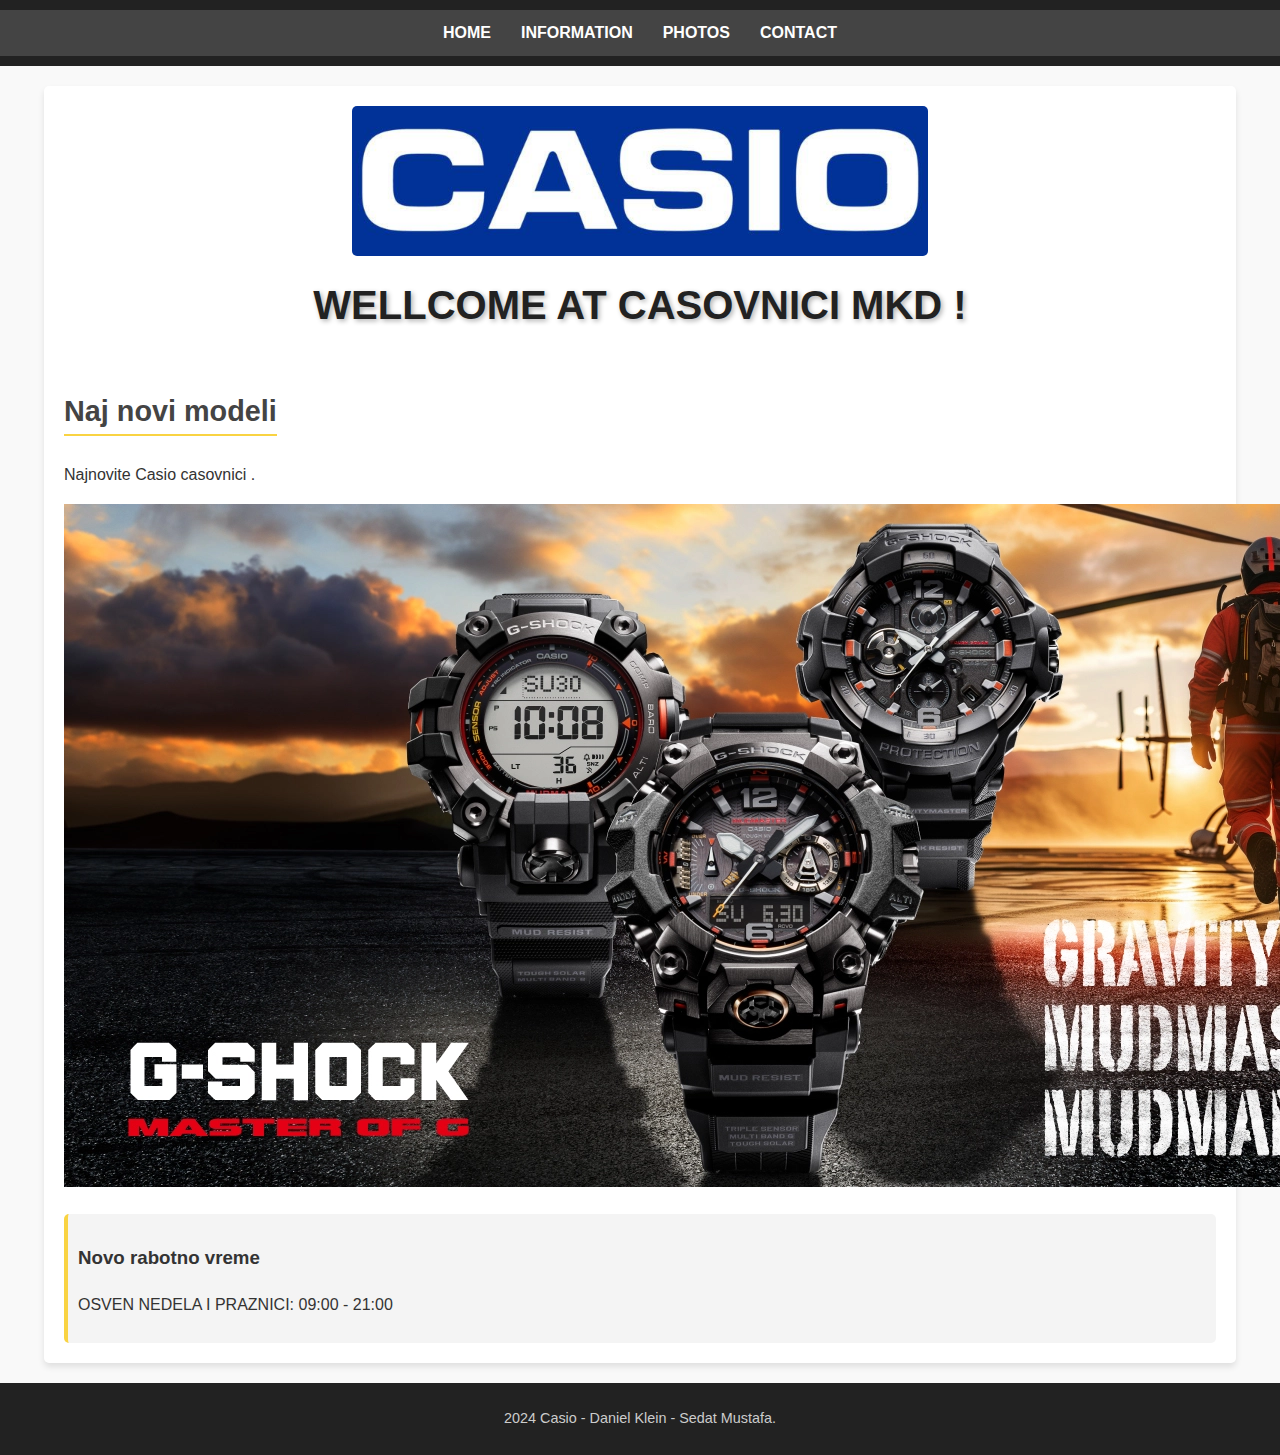
<file: mywebsite/index.html>
<!DOCTYPE html>
<html lang="en">
  <head>
    <meta charset="UTF-8" />
    <meta name="viewport" content="width=device-width, initial-scale=1.0" />
    <meta name="description" content="Casio Saat " />
    <title>Casio Saat</title>
    <link rel="stylesheet" href="css/styles.css" />
  </head>
  <body>
    <header>
      <nav>
        <ul>
          <li><a href="index.html">HOME</a></li>
          <li><a href="about.html">INFORMATION</a></li>
          <li><a href="gallery.html">PHOTOS </a></li>
          <li><a href="contact.html">CONTACT </a></li>
        </ul>
      </nav>
    </header>

    <main>
      <section class="hero">
        <img src="./images/casio_jpg.jpg" alt="Casio Saat " />
        <h1>WELLCOME AT CASOVNICI MKD !</h1>
      </section>

      <section class="featured-content">
        <h2>Naj novi modeli</h2>
        <p>Najnovite Casio casovnici .</p>
        <img src="./casiomilitari.jpg" alt="military" />
      </section>

      <aside>
        <h3>Novo rabotno vreme</h3>
        <p>OSVEN NEDELA I PRAZNICI: 09:00 - 21:00</p>
      </aside>
    </main>

    <footer>
      <p>2024 Casio - Daniel Klein - Sedat Mustafa.</p>
    </footer>
  </body>
</html>
</file>
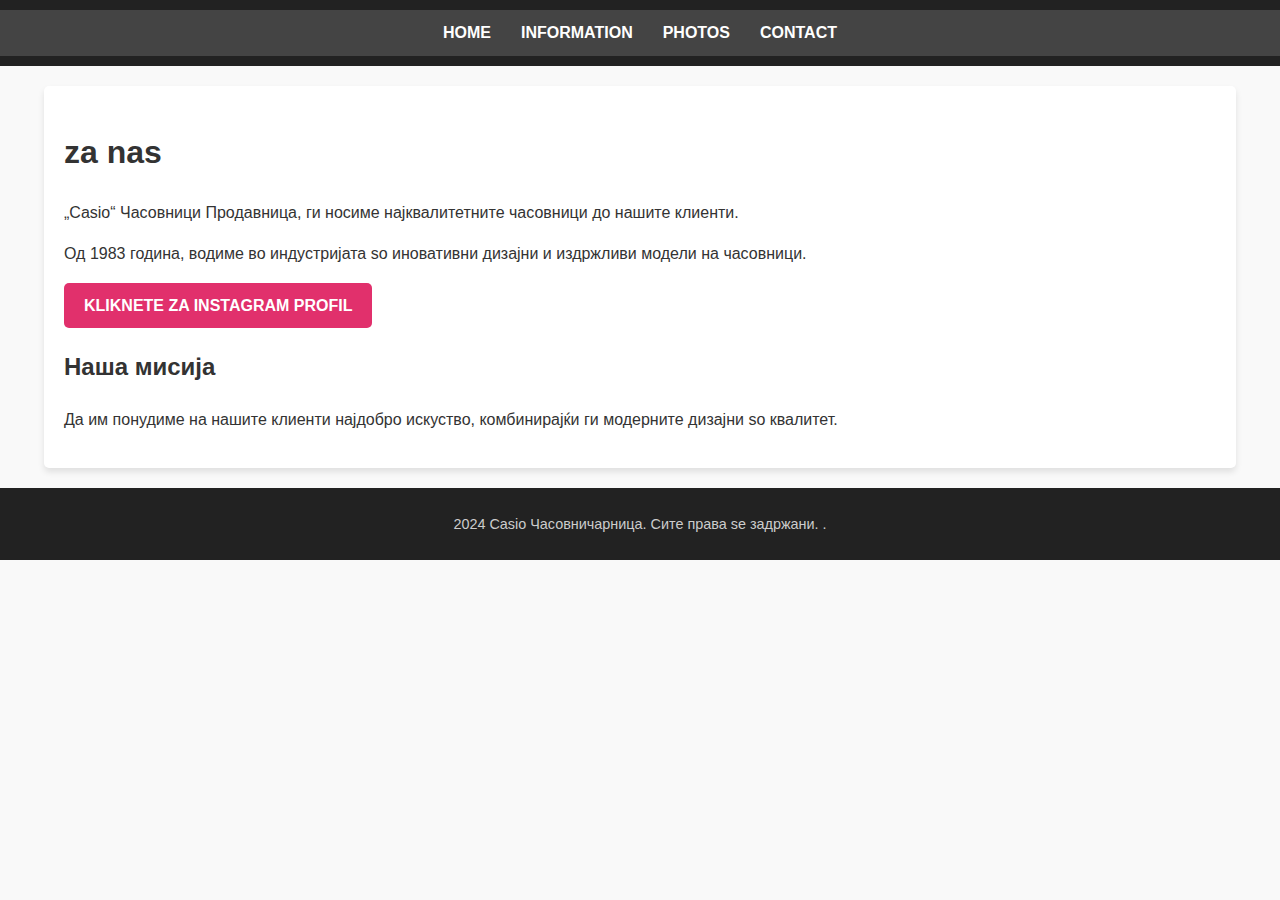
<file: mywebsite/about.html>
<!DOCTYPE html>
<html lang="en">
  <head>
    <meta charset="UTF-8" />
    <meta name="viewport" content="width=device-width, initial-scale=1.0" />
    <title>Hakkimizda - Casio Saat Mağazasi</title>
    <link rel="stylesheet" href="css/styles.css" />
  </head>
  <body>
    <header>
      <nav>
        <ul>
          <li><a href="index.html">HOME</a></li>
          <li><a href="about.html">INFORMATION</a></li>
          <li><a href="gallery.html">PHOTOS </a></li>
          <li><a href="contact.html">CONTACT </a></li>
        </ul>
      </nav>
    </header>

   
    <main>
      <section>
        <h1>za nas</h1>
        <p>
          „Casio“ Часовници Продавница, ги носиме најквалитетните часовници до нашите клиенти.
        </p>
        <p>
          Од 1983 година, водиме во индустријата so иновативни дизајни и издржливи модели на часовници.
        </p>

        <p>

          <a href="https://www.instagram.com/casovniciimkd/p/DA1G85wMnG0/" target="_blank" class="instagram-link">KLIKNETE ZA INSTAGRAM PROFIL </a>
    
    
    
        </p>
    
      </section>

      <section>
        <h2>Наша мисија
        </h2>
        <p>
          Да им понудиме на нашите клиенти најдобро искуство, комбинирајќи ги модерните дизајни so квалитет.







        </p>
      </section>
    </main>

    <footer>
      <p>2024 Casio Часовничарница. Сите права se задржани.






        .</p>
    </footer>
  </body>
</html>
</file>
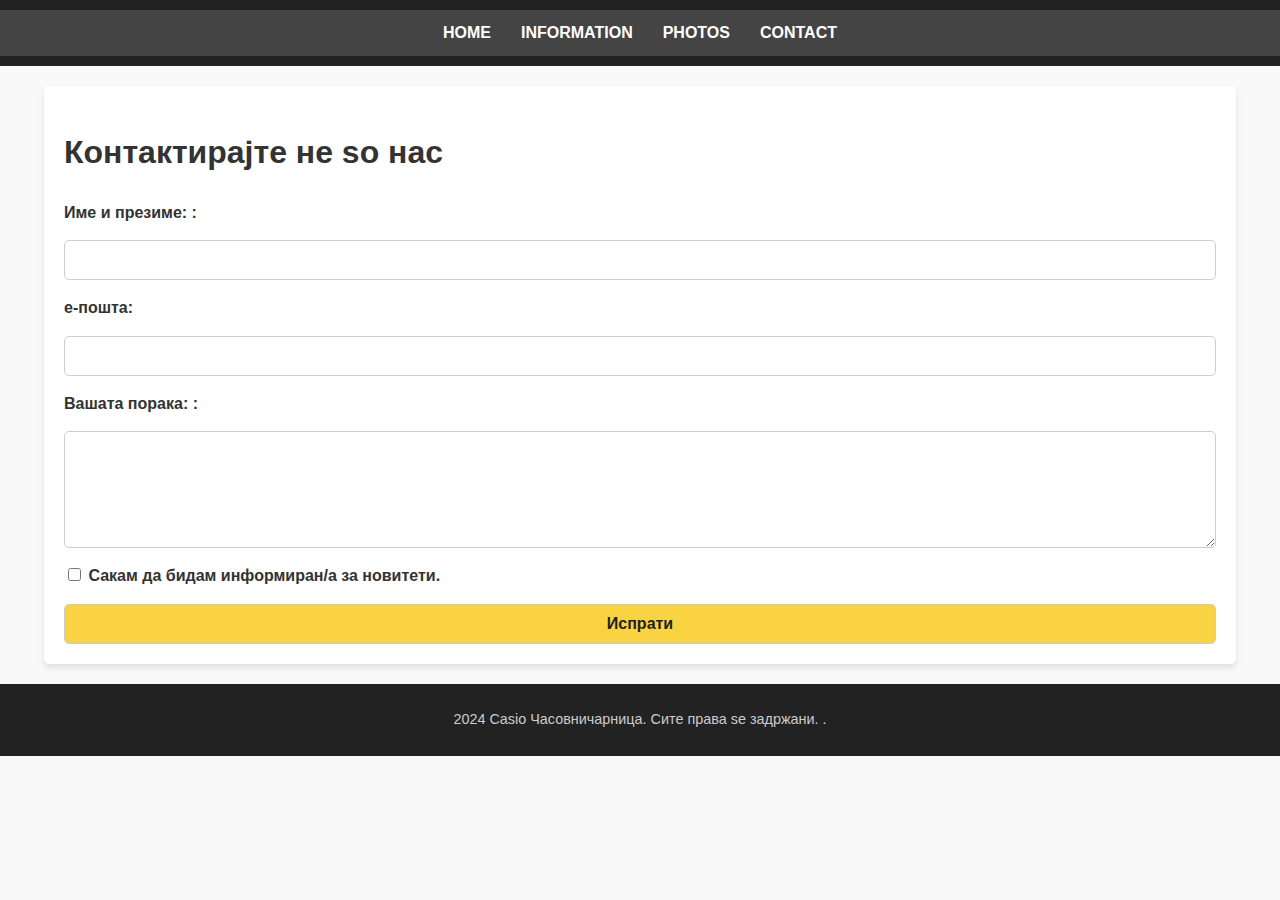
<file: mywebsite/contact.html>
<!DOCTYPE html>
<html lang="en">
  <head>
    <meta charset="UTF-8" />
    <meta name="viewport" content="width=device-width, initial-scale=1.0" />
    <title>İletişim - Casio Saat Mağazasi</title>
    <link rel="stylesheet" href="css/styles.css" />
  </head>
  <body>
    <header>
      <nav>
        <ul>
          <li><a href="index.html">HOME</a></li>
          <li><a href="about.html">INFORMATION</a></li>
          <li><a href="gallery.html">PHOTOS </a></li>
          <li><a href="contact.html">CONTACT </a></li>
        </ul>
      </nav>
    </header>

    <main>
      <h1>Контактирајте не so нас</h1>
      <form>
        <label for="name">Име и презиме: :</label>
        <input type="text" id="name" name="name" required />

        <label for="email">e-пошта: </label>
        <input type="email" id="email" name="email" required />

        <label for="message">Вашата порака: :</label>
        <textarea id="message" name="message" rows="5"></textarea>

        <label>
          <input type="checkbox" name="updates" /> Сакам да бидам информиран/a
          за новитети.
        </label>

        <button type="submit">Испрати</button>
      </form>
    </main>

    <footer>
      <p>2024 Casio Часовничарница. Сите права se задржани. .</p>
    </footer>
  </body>
</html>
</file>
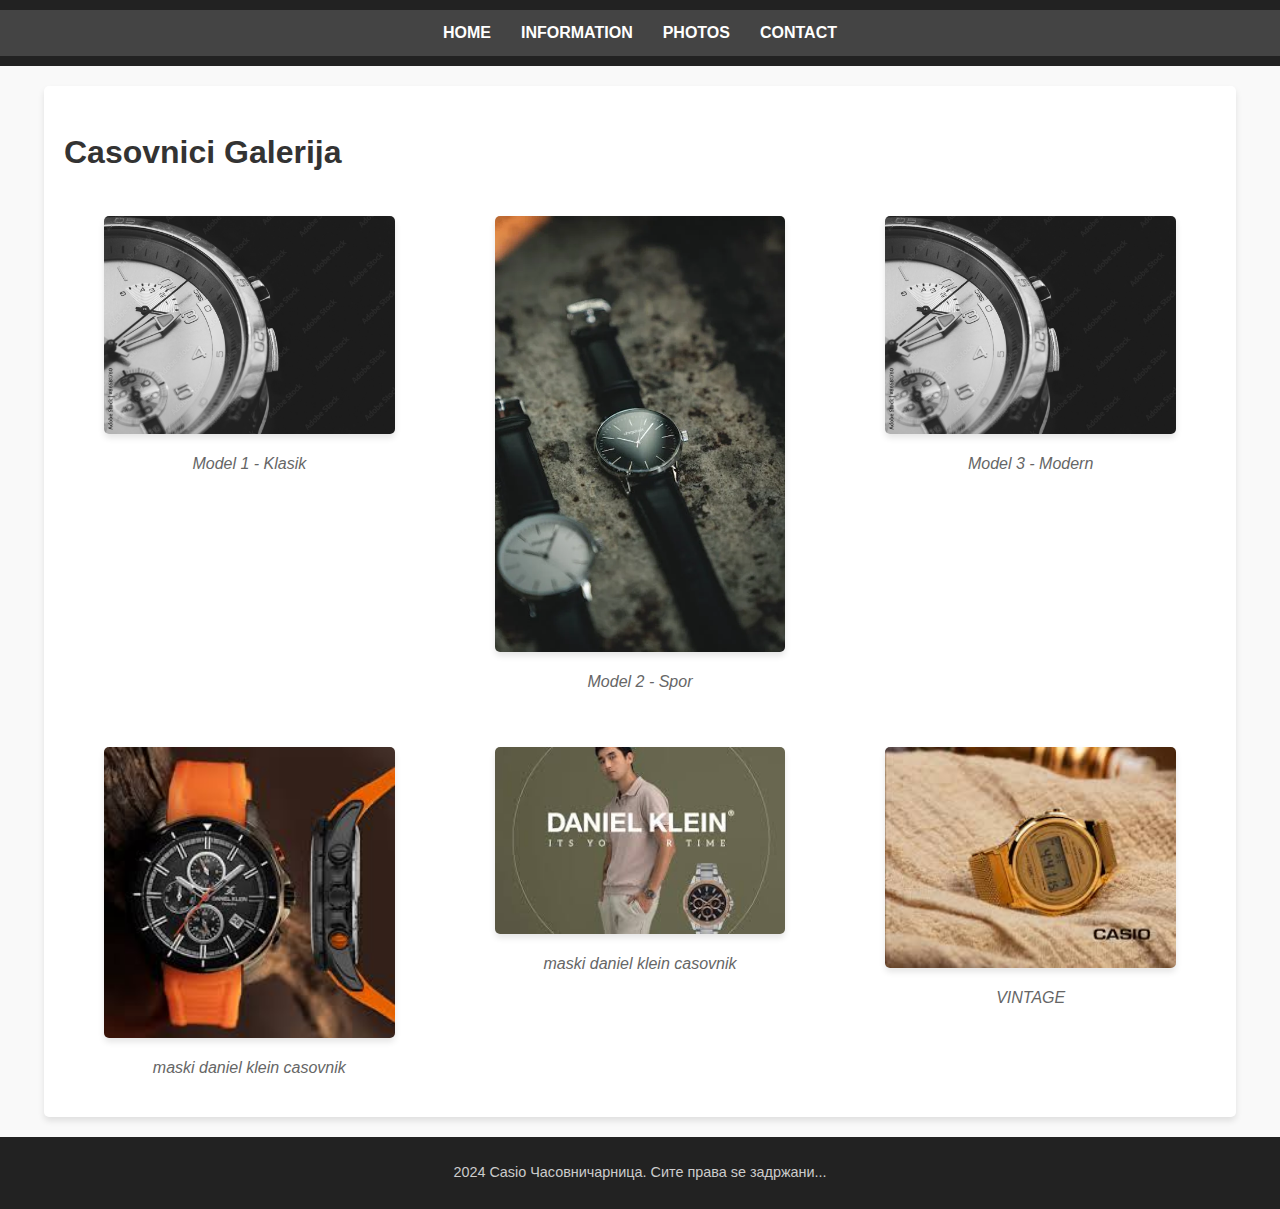
<file: mywebsite/gallery.html>
<!DOCTYPE html>
<html lang="en">
  <head>
    <meta charset="UTF-8" />
    <meta name="viewport" content="width=device-width, initial-scale=1.0" />
    <title>Galeri - Casio Saat Mağazasi</title>
    <link rel="stylesheet" href="css/styles.css" />
  </head>
  <body>
    <header>
      <nav>
        <ul>
          <li><a href="index.html">HOME</a></li>
          <li><a href="about.html">INFORMATION</a></li>
          <li><a href="gallery.html">PHOTOS </a></li>
          <li><a href="contact.html">CONTACT </a></li>
        </ul>
      </nav>
    </header>

    <main>
      <h1>Casovnici Galerija</h1>
      <div class="gallery">
        <figure>
          <img src="./images/watches1_jpg.jpg" alt="Casio Saat Model 1" />
          <figcaption>Model 1 - Klasik</figcaption>
        </figure>
        <figure>
          <img src="./images/watchhh_jpg.webp" alt="Casio Saat Model 2" />
          <figcaption>Model 2 - Spor</figcaption>
        </figure>
        <figure>
          <img src="./images/watches1_jpg.jpg" alt="Casio Saat Model 3" />
          <figcaption>Model 3 - Modern</figcaption>
        </figure>
        <figure>
          <img src="./images/dk.jpg" alt="Casio Saat Model 1" />
          <figcaption>maski daniel klein casovnik</figcaption>
        </figure>

        <figure>
          <img src="./images/dkman.jpg" alt="Casio Saat Model 1" />
          <figcaption>maski daniel klein casovnik</figcaption>
        </figure>

        <figure>
          <img src="./images/vintage.jpg" alt="Casio Saat Model 1" />
          <figcaption>VINTAGE</figcaption>
        </figure>
      </div>
    </main>

    <footer>
      <p>2024 Casio Часовничарница. Сите права se задржани...</p>
    </footer>
  </body>
</html>
</file>
<file: mywebsite/css/styles.css>
/* settings */
body {
  font-family: "Arial", sans-serif;
  line-height: 1.6;
  margin: 0;
  padding: 0;
  color: #333;
  background-color: #f9f9f9;
}

/*  zz */
ul {
  list-style: none;
  padding: 0;
  margin: 0;
}

a {
  text-decoration: none;
  color: inherit;
}

/* menu kontakt galerija  */
header,
footer {
  text-align: center;
  background-color: #222;
  color: #fff;
  padding: 10px 0;
}

main {
  width: 90%;
  max-width: 1200px;
  margin: 20px auto;
  background-color: #fff;
  padding: 20px;
  border-radius: 5px;
  box-shadow: 0 4px 6px rgba(0, 0, 0, 0.1);
}

/* Navigation  */
nav ul {
  display: flex;
  justify-content: center;
  background-color: #444;
  padding: 10px;
}

nav ul li {
  margin: 0 15px;
}

nav ul li a {
  color: #fff;
  font-weight: bold;
  transition: color 0.3s ease;
}

nav ul li a:hover {
  color: #2012e4;
}

/* Hero  */
.hero {
  text-align: center;
  margin-bottom: 20px;
}

.hero img {
  width: 50%;
  max-height: 150px;
  object-fit: cover;
  border-radius: 5px;
}

.hero h1 {
  margin-top: 10px;
  font-size: 2.5rem;
  color: #222;
  text-shadow: 2px 2px 5px rgba(0, 0, 0, 0.3);
}

/* napred */
.featured-content {
  margin-bottom: 5px;
}

.featured-content h2 {
  font-size: 1.8rem;
  color: #444;
  border-bottom: 2px solid #f9d342;
  display: inline-block;
  margin-bottom: 10px;
}

/*  panel */
aside {
  background-color: #f4f4f4;
  padding: 10px;
  border-left: 4px solid #f9d342;
  border-radius: 5px;
  margin-top: 20px;
}
/* Galeri  */
.gallery {
  display: grid;
  grid-template-columns: repeat(auto-fit, minmax(300px, 1fr));
  gap: 20px;
}

.gallery figure {
  text-align: center;
}

.gallery img {
  width: 100%;
  border-radius: 5px;
  box-shadow: 0 4px 6px rgba(0, 0, 0, 0.1);
}

.gallery figcaption {
  margin-top: 10px;
  font-style: italic;
  color: #666;
}
/* Form  */
form {
  display: flex;
  flex-direction: column;
  gap: 15px;
}

form label {
  font-weight: bold;
}

form input,
form textarea,
form button {
  padding: 10px;
  border: 1px solid #ccc;
  border-radius: 5px;
  font-size: 1rem;
}

form input:focus,
form textarea:focus {
  outline: none;
  border-color: #f9d342;
  box-shadow: 0 0 5px rgba(249, 211, 66, 0.5);
}

form button {
  background-color: #f9d342;
  color: #222;
  font-weight: bold;
  cursor: pointer;
  transition: background-color 0.3s ease;
}

form button:hover {
  background-color: #e6c233;
}
/* Footer */
footer {
  font-size: 0.9rem;
  color: #ccc;
}
/* Hover  */
a:hover {
  text-decoration: underline;
}

h1:hover,
h2:hover {
  color: #f9d342;
  cursor: pointer;
}

.instagram-link {
  text-decoration: none;
  background-color: #e1306c;
  color: white;
  padding: 10px 20px;
  border-radius: 5px;
  font-size: 16px;
  display: inline-block;
  font-weight: bold;
  transition: background-color 0.3s;
}

.instagram-link:hover {
  background-color: #c13584;
}
</file>
